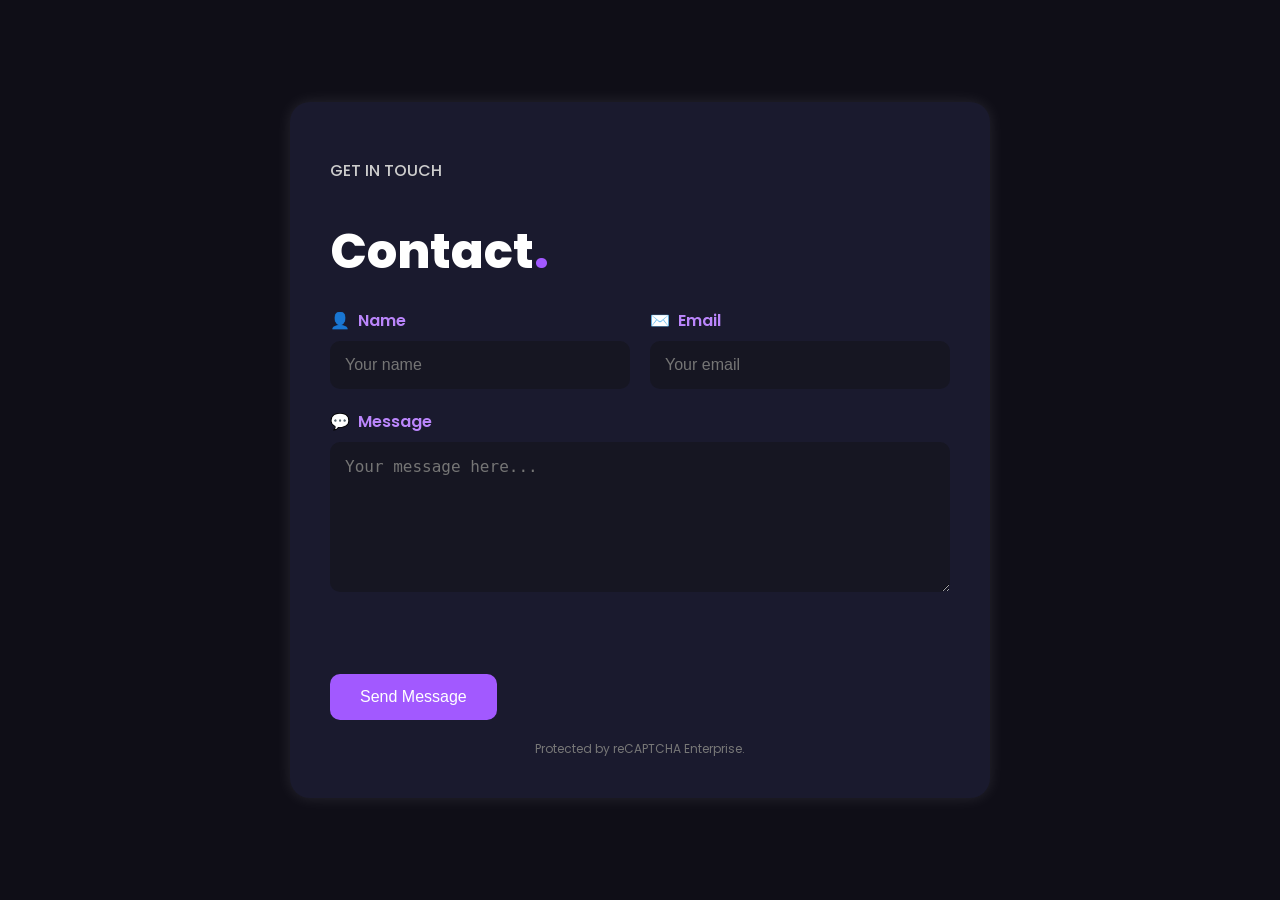
<file: contact.html>
<!DOCTYPE html>
<html lang="en">
<head>
  <meta charset="UTF-8" />
  <meta name="viewport" content="width=device-width, initial-scale=1.0"/>
  <title>Contact Me</title>
  <link rel="stylesheet" href="https://fonts.googleapis.com/css2?family=Poppins:wght@400;600;800&display=swap"/>
  <script src="https://www.google.com/recaptcha/api.js" async defer></script>
  <style>
    * {
      box-sizing: border-box;
    }

    body {
      margin: 0;
      padding: 0;
      font-family: 'Poppins', sans-serif;
      background: #0f0e17;
      color: white;
      display: flex;
      justify-content: center;
      align-items: center;
      min-height: 100vh;
    }

    .contact-container {
      background: #1a1a2e;
      padding: 40px;
      border-radius: 20px;
      width: 100%;
      max-width: 700px;
      box-shadow: 0 0 15px rgba(255, 255, 255, 0.1);
    }

    .contact-container h1 {
      font-size: 48px;
      font-weight: 800;
      margin-bottom: 20px;
    }

    .contact-container h1::after {
      content: '.';
      color: #a259ff;
    }

    .field-group {
      display: flex;
      flex-wrap: wrap;
      gap: 20px;
    }

    .field {
      flex: 1 1 45%;
    }

    .field.full {
      flex: 1 1 100%;
    }

    label {
      display: block;
      font-weight: 600;
      margin-bottom: 8px;
    }

    input,
    textarea {
      width: 100%;
      padding: 15px;
      background: #161622;
      border: none;
      border-radius: 10px;
      font-size: 16px;
      color: white;
    }

    textarea {
      min-height: 150px;
      resize: vertical;
    }

    .icon-label {
      display: flex;
      align-items: center;
      gap: 8px;
      color: #bb86fc;
      font-weight: 600;
      margin-bottom: 8px;
    }

    .submit-btn {
      margin-top: 25px;
      background: #a259ff;
      color: white;
      border: none;
      padding: 14px 30px;
      font-size: 16px;
      border-radius: 10px;
      cursor: pointer;
      transition: background 0.3s ease;
    }

    .submit-btn:hover {
      background: #8b45e2;
    }

    .contact-footer {
      margin-top: 20px;
      text-align: center;
      font-size: 12px;
      color: #777;
    }

    .icon {
      color: #bb86fc;
    }
  </style>
</head>
<body>
  <div class="contact-container">
    <p style="text-transform: uppercase; color: #ccc; font-weight: 500;">Get in touch</p>
    <h1>Contact</h1>

    <form action="https://formspree.io/f/mldwkylw" method="POST">
      <div class="field-group">
        <div class="field">
          <div class="icon-label">
            <span class="icon">👤</span> <span>Name</span>
          </div>
          <input type="text" name="name" placeholder="Your name" required />
        </div>

        <div class="field">
          <div class="icon-label">
            <span class="icon">✉️</span> <span>Email</span>
          </div>
          <input type="email" name="email" placeholder="Your email" required />
        </div>

        <div class="field full">
          <div class="icon-label">
            <span class="icon">💬</span> <span>Message</span>
          </div>
          <textarea name="message" placeholder="Your message here..." required></textarea>
        </div>

        <div class="field full" style="margin-top: 10px;">
          <div class="g-recaptcha" data-sitekey="YOUR_RECAPTCHA_SITE_KEY"></div>
        </div>

        <div class="field full">
          <button class="submit-btn" type="submit">Send Message</button>
        </div>
      </div>
    </form>

    <div class="contact-footer">
      Protected by reCAPTCHA Enterprise.
    </div>
  </div>
</body>
</html>
</file>
